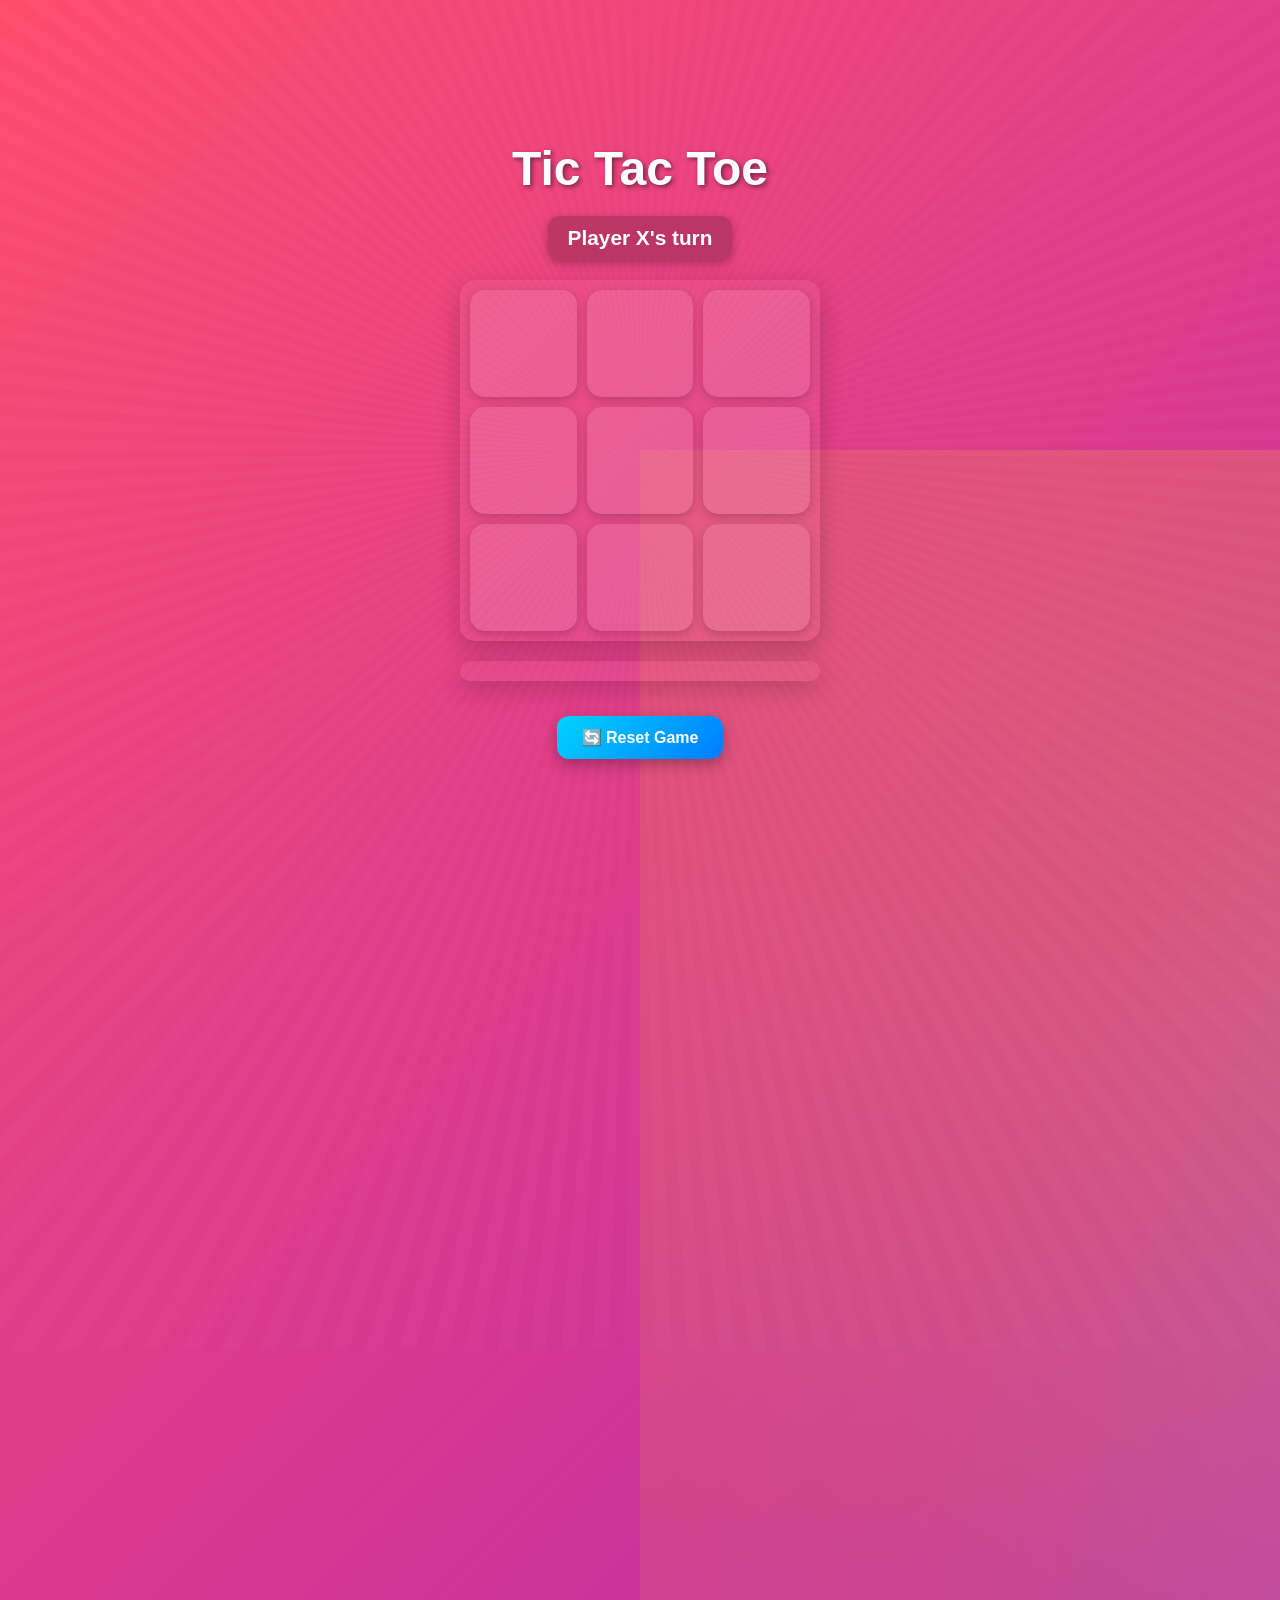
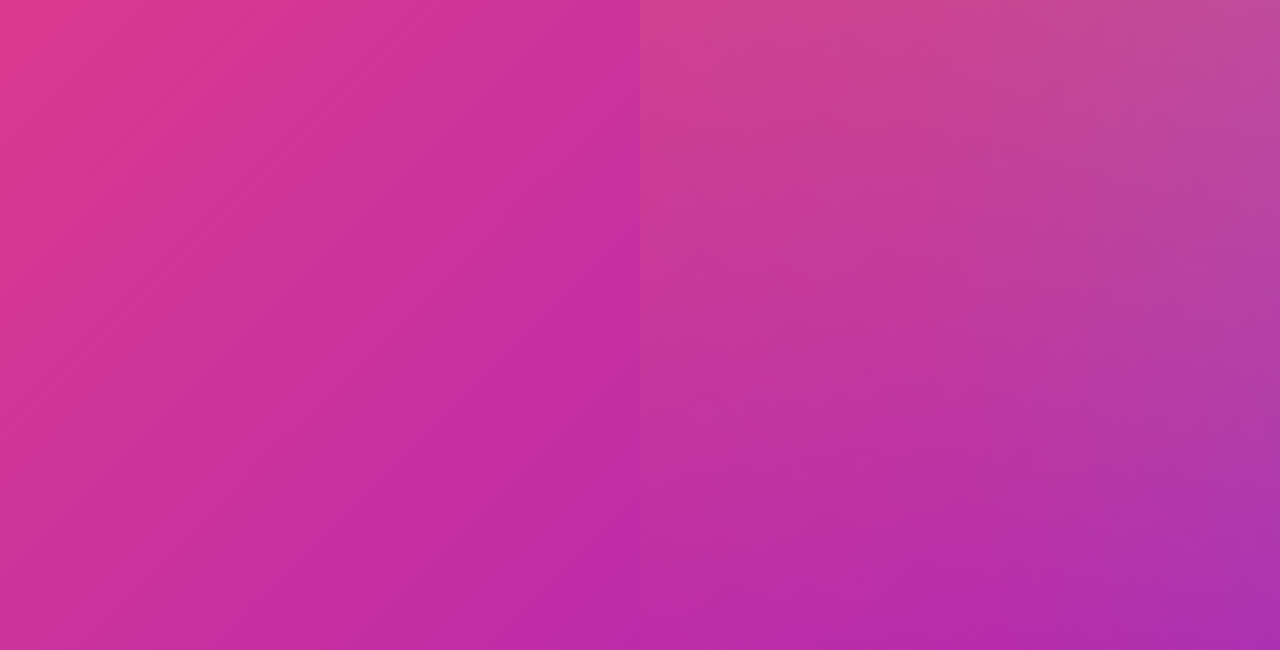
<file: Tic-tac-toe/index.html>
<!DOCTYPE html>
<html lang="en">
<head>
  <meta charset="UTF-8">
  <meta name="viewport" content="width=device-width, initial-scale=1.0">
  <title>Tic Tac Toe</title>
   <link rel="stylesheet" href="style.css">

 
</head>
<body>
    <div id="confetti"></div>


  <h1>Tic Tac Toe</h1>
  <div class="status" id="status">Player X's turn</div>

  <div class="board" id="board">
    <div class="cell" data-index="0"></div>
    <div class="cell" data-index="1"></div>
    <div class="cell" data-index="2"></div>
    <div class="cell" data-index="3"></div>
    <div class="cell" data-index="4"></div>
    <div class="cell" data-index="5"></div>
    <div class="cell" data-index="6"></div>
    <div class="cell" data-index="7"></div>
    <div class="cell" data-index="8"></div>
  </div>

  <!-- <button id="resetBtn">🔄 Reset Game</button> -->
  <div class="game-container">
    <div class="board" id="board"></div>
    <button id="resetBtn">🔄 Reset Game</button>
  </div>
  

  <script src="script.js"></script>

</body>
</html>
</file>
<file: Tic-tac-toe/style.css>
/* Reset */
 * {
    box-sizing: border-box;
    margin: 0;
    padding: 0;
  }

  body {
    font-family: 'Poppins', Arial, sans-serif;
    display: flex;
    flex-direction: column;
    justify-content: center;
    align-items: center;
    min-height: 100vh;
    background: radial-gradient(circle at top left, #007bff, #00d4ff);
    color: #fff;
    padding: 10px;
    text-align: center;
    overflow: hidden;
  }

  /* Glowing animated background */
  body::before {
    content: '';
    position: absolute;
    top: -50%;
    left: -50%;
    width: 200%;
    height: 200%;
    background: repeating-conic-gradient(#00d4ff 0 1deg, #007bff 1deg 2deg);
    animation: rotate 15s linear infinite;
    z-index: -1;
    opacity: 0.15;
  }

  @keyframes rotate {
    from { transform: rotate(0deg); }
    to { transform: rotate(360deg); }
  }

  h1 {
    margin-bottom: 20px;
    font-size: clamp(2rem, 6vw, 3rem);
    text-shadow: 2px 2px 5px rgba(0,0,0,0.5);
  }

  .board {
    display: grid;
    grid-template-columns: repeat(3, 1fr);
    gap: 10px;
    width: min(90vw, 360px);
    margin-bottom: 20px;
    background: rgba(255, 255, 255, 0.05);
    padding: 10px;
    border-radius: 15px;
    box-shadow: 0 8px 25px rgba(0,0,0,0.2);
  }

.cell {
    background: rgba(255, 255, 255, 0.1);
    border-radius: 15px;
    display: flex;
    justify-content: center;
    align-items: center;
    font-size: clamp(2rem, 8vw, 3rem);
    font-weight: bold;
    aspect-ratio: 1 / 1;
    cursor: pointer;
    transition: background 0.3s ease, transform 0.2s ease, box-shadow 0.3s ease;
    user-select: none;
    box-shadow: 0 3px 10px rgba(0,0,0,0.2);
  } 




  .cell:hover {
    background: linear-gradient(135deg, #00d4ff, #007bff);
    transform: scale(1.1);
    box-shadow: 0 6px 15px rgba(0,0,0,0.4);
  }

  .cell.filled {
    pointer-events: none;
    animation: pop 0.2s ease;
  }



.cell.filled.O {
background: url('o.png') center/contain no-repeat;
background-color: rgba(255,255,255,0.1);
}



  @keyframes pop {
    from { transform: scale(0.8); opacity: 0.5; }
    to { transform: scale(1); opacity: 1; }
  }

  .winner {
    background: linear-gradient(135deg, #ffeb3b, #ff9800) !important;
    color: #007bff;
    transform: scale(1.15);
    animation: winnerGlow 1s infinite alternate;
    box-shadow: 0 0 20px #ffeb3b, 0 0 40px #ff9800;
  }

  /* @keyframes winnerGlow {
    from { box-shadow: 0 0 10px #fff; }
    to { box-shadow: 0 0 25px #ffeb3b, 0 0 50px #ff9800; }
  } */

  @keyframes winnerGlow {
0% { box-shadow: 0 0 10px #fff; transform: scale(1); }
50% { box-shadow: 0 0 30px #ffeb3b, 0 0 60px #ff9800; transform: scale(1.1); }
100% { box-shadow: 0 0 15px #fff; transform: scale(1); }
}


  .status {
    font-size: clamp(1rem, 3vw, 1.3rem);
    margin-bottom: 20px;
    font-weight: bold;
    padding: 10px 20px;
    border-radius: 12px;
    background: rgba(0,0,0,0.2);
    box-shadow: 0 3px 10px rgba(0,0,0,0.3);
    backdrop-filter: blur(5px);
  }

  button {
    background: linear-gradient(135deg, #00d4ff, #007bff);
    color: #fff;
    border: none;
    padding: 12px 25px;
    border-radius: 12px;
    font-size: 1rem;
    font-weight: 600;
    cursor: pointer;
    box-shadow: 0 5px 15px rgba(0,0,0,0.3);
    transition: background 0.3s ease, transform 0.2s ease;
  }

  button:hover {
    background: linear-gradient(135deg, #007bff, #00d4ff);
    transform: scale(1.05);
    box-shadow: 0 8px 20px rgba(0,0,0,0.4);
  }

  @media (max-width: 400px) {
    .board {
      gap: 6px;
    }
    button {
      width: 100%;
    }
  }



  /* Body background for 3D effect */
body {
font-family: 'Poppins', Arial, sans-serif;
display: flex;
flex-direction: column;
justify-content: center;
align-items: center;
min-height: 100vh;
color: #fff;
padding: 10px;
text-align: center;
overflow: hidden;
perspective: 1000px; /* enables 3D perspective */
position: relative;
background: linear-gradient(135deg, #007bff 0%, #00d4ff 100%);
}

/* Glowing animated gradient layer (rotating) */
body::before {
content: '';
position: absolute;
top: -50%;
left: -50%;
width: 200%;
height: 200%;
background: repeating-conic-gradient(from 0deg, #00d4ff 0 1deg, #007bff 1deg 2deg);
animation: rotate 20s linear infinite;
z-index: -2;
opacity: 0.1;
}

/* Floating cubes / 3D effect */
@keyframes floatCubes {
0%   { transform: translate3d(0, 0, 0) rotateX(0deg) rotateY(0deg); }
50%  { transform: translate3d(50px, 30px, 50px) rotateX(180deg) rotateY(180deg); }
100% { transform: translate3d(0, 0, 0) rotateX(360deg) rotateY(360deg); }
}

body::after {
content: '';
position: absolute;
top: 50%;
left: 50%;
width: 200%;
height: 200%;
background: radial-gradient(circle, rgba(255,255,255,0.05) 0%, transparent 70%);
transform-style: preserve-3d;
animation: floatCubes 25s ease-in-out infinite;
z-index: -1;
}

/* Rotation animation for gradient */
@keyframes rotate {
from { transform: rotate(0deg); }
to { transform: rotate(360deg); }
}



/* Body 3D colorful background */
body {
font-family: 'Poppins', Arial, sans-serif;
display: flex;
flex-direction: column;
justify-content: center;
align-items: center;
min-height: 100vh;
color: #fff;
padding: 10px;
text-align: center;
overflow: hidden;
perspective: 1000px; /* enables 3D perception */
position: relative;
background: linear-gradient(135deg, #ff4d6d, #6a00f4, #00d4ff);
background-size: 600% 600%;
animation: gradientShift 20s ease infinite;
}

/* Animated gradient shift */
@keyframes gradientShift {
0% { background-position: 0% 50%; }
50% { background-position: 100% 50%; }
100% { background-position: 0% 50%; }
}

/* Glowing animated rotating gradient layer */
body::before {
content: '';
position: absolute;
top: -50%;
left: -50%;
width: 200%;
height: 200%;
background: repeating-conic-gradient(
  from 0deg,
  rgba(255, 255, 255, 0.1) 0 1deg,
  rgba(0, 0, 0, 0.05) 1deg 2deg
);
animation: rotate 30s linear infinite;
z-index: -2;
opacity: 0.15;
}

/* Floating colorful 3D shapes */
body::after {
content: '';
position: absolute;
top: 50%;
left: 50%;
width: 200%;
height: 200%;
background: radial-gradient(circle at 30% 30%, rgba(255,255,0,0.2), transparent 70%),
            radial-gradient(circle at 70% 70%, rgba(0,255,255,0.2), transparent 70%),
            radial-gradient(circle at 50% 50%, rgba(255,0,255,0.2), transparent 60%);
transform-style: preserve-3d;
animation: floatCubes 25s ease-in-out infinite;
z-index: -1;
}

/* 3D float animation */
@keyframes floatCubes {
0%   { transform: translate3d(0, 0, 0) rotateX(0deg) rotateY(0deg); }
25%  { transform: translate3d(50px, 30px, 50px) rotateX(90deg) rotateY(45deg); }
50%  { transform: translate3d(-30px, -50px, 30px) rotateX(180deg) rotateY(180deg); }
75%  { transform: translate3d(20px, 40px, -20px) rotateX(270deg) rotateY(270deg); }
100% { transform: translate3d(0, 0, 0) rotateX(360deg) rotateY(360deg); }
}

/* Rotation animation for gradient layer */
@keyframes rotate {
from { transform: rotate(0deg); }
to { transform: rotate(360deg); }
}



/* Confetti container */
#confetti {
position: fixed;
top: 0;
left: 0;
width: 100%;
height: 0;
pointer-events: none;
overflow: visible;
z-index: 9999;
}

.confetti-piece {
position: absolute;
width: 10px;
height: 10px;
background-color: #ffeb3b;
opacity: 0.8;
transform: rotate(45deg);
animation: confettiFall linear forwards;
}


@keyframes confettiFall {
0% {
  transform: translate(0, 0) rotate(0deg);
  opacity: 1;
}
50% {
  transform: translate(20px, 50vh) rotate(180deg);
  opacity: 0.8;
}
100% {
  transform: translate(-10px, 100vh) rotate(360deg);
  opacity: 0;
}
}
.confetti-piece {
animation-timing-function: ease-in-out;
}





@media (max-width: 500px) {
.board {
  gap: 5px;
  width: 90vw;
}

.cell {
  font-size: clamp(1.5rem, 12vw, 2.5rem);
}

button {
  width: 100%;
  padding: 10px;
}

.status {
  font-size: clamp(0.9rem, 4vw, 1.2rem);
  padding: 8px 15px;
}
}
.game-container {
display: flex;
flex-direction: column;
align-items: center;
gap: 15px;
width: 100%;
max-width: 400px;
}
#confetti {
position: fixed;
top: 0;
left: 0;
width: 100%;
height: 100%;
pointer-events: none;
overflow: visible;
z-index: 9999;
}

.cell {
transition: background 0.4s cubic-bezier(0.25, 0.8, 0.25, 1), 
            transform 0.4s cubic-bezier(0.25, 0.8, 0.25, 1),
            box-shadow 0.4s cubic-bezier(0.25, 0.8, 0.25, 1);
}

.cell:hover {
transform: scale(1.08); /* a bit softer */
}

@keyframes pop {
0% { transform: scale(0.8); opacity: 0.5; }
50% { transform: scale(1.05); }
100% { transform: scale(1); opacity: 1; }
}
</file>
